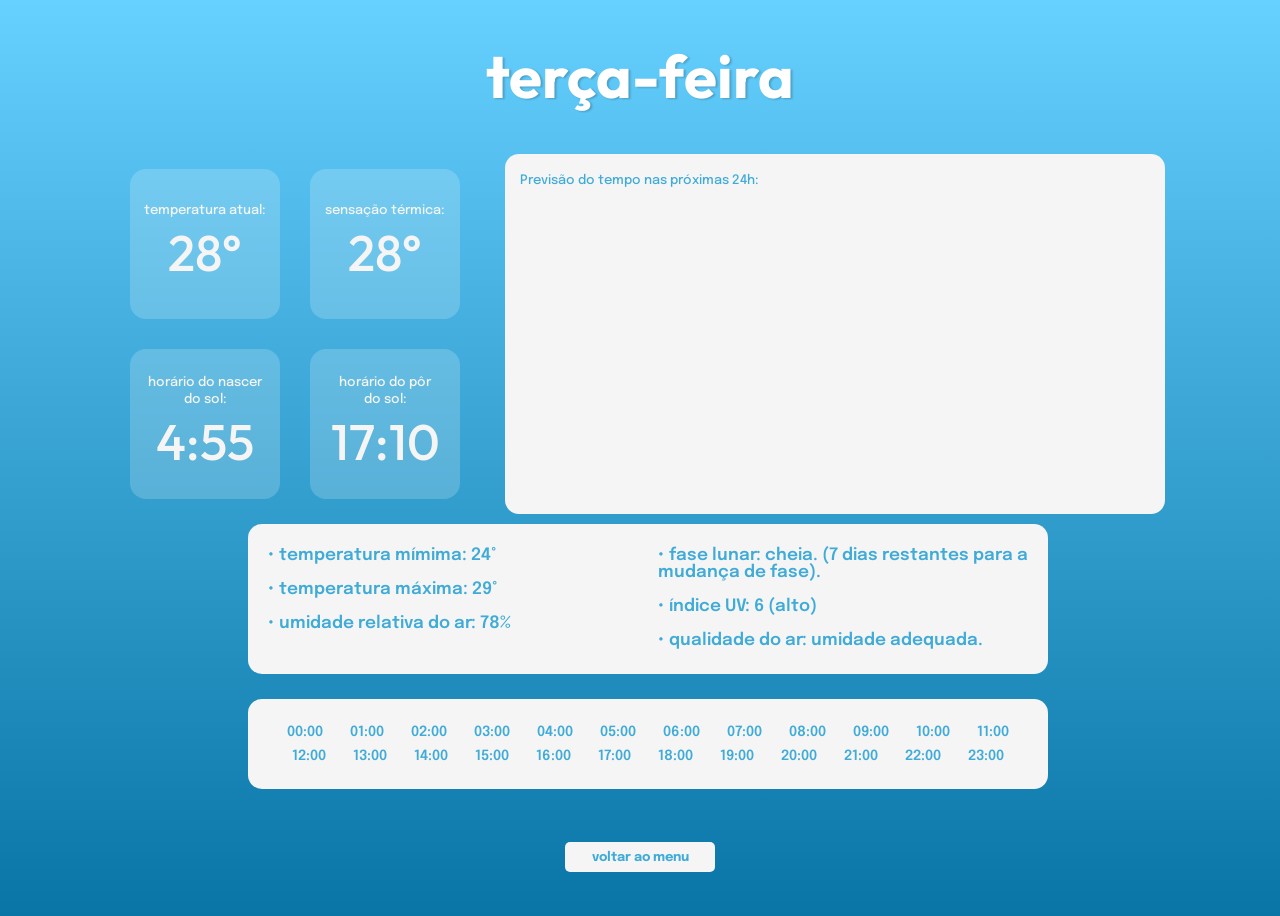
<file: pagina3.html>
<!DOCTYPE html>
<html>
<head>
    <link rel="stylesheet" href="style.css">
</head>
<body class="itens_pagina">
    <style>
            body{background: linear-gradient(#66D0FF, #0875A6);
            min-height: 100vh;
            }
        </style>

    <h1 class="titulo_paginas">
        terça-feira
    </h1>

    <section>

        <div class="alinhamento_quatro_grafico">
        
            <div class="alinhamento_quatro">

                <div class="alinhamento_dois">

                    <div class="container_temp_sensacao_nascer_e_por_do_sol">
                            <p class="texto_paginas">
                                temperatura atual:
                            </p>
                            <p class="informacoes_grandes">
                                28°
                            </p>
                    </div>

                    <div class="container_temp_sensacao_nascer_e_por_do_sol">
                            <p class="texto_paginas">
                                sensação térmica:
                            </p>
                            <p class="informacoes_grandes">
                                28°
                            </p>
                    </div>

                </div>

                <div class="alinhamento_dois">

                    <div class="container_temp_sensacao_nascer_e_por_do_sol">
                            <p class="texto_paginas">
                                horário do nascer
                            </p>
                            <p class="texto_paginas">
                                do sol:
                            </p>
                            <p class="informacoes_grandes">
                                4:55
                            </p>
                    </div>

                    <div class="container_temp_sensacao_nascer_e_por_do_sol">
                            <p class="texto_paginas">
                                horário do pôr
                            </p>
                            <p class="texto_paginas">
                                do sol:
                            </p>
                            <p class="informacoes_grandes">
                                17:10
                            </p>
                    </div>

                </div>

            </div>

            <div class="container_grafico">
                <p class="texto_container_grafico">
                    Previsão do tempo nas próximas 24h:
                </p>
            </div>
            
        </div>

    </section>

    <section>
        <div class="container_outras_infos">
            <div>
                <p class="texto_container_outras_infos">
                    • temperatura mímima: 24° <br>
                    <br>
                    • temperatura máxima: 29° <br>
                    <br>
                    • umidade relativa do ar: 78%
                </p>
            </div>

            <div>
                <p class="texto_container_outras_infos">
                    • fase lunar: cheia. (7 dias restantes para a<br>
                    mudança de fase).<br>
                    <br>
                    • índice UV: 6 (alto) <br>
                    <br>
                    • qualidade do ar: umidade adequada.
                </p>
            </div>
        </div>
    </section>

    <section>
        <div class="container_temperaturas">
            <div class="texto_container_temperatura">
                <div>
                    00:00
                </div>
                <div>
                    01:00
                </div>
                <div>
                    02:00
                </div>
                <div>
                    03:00
                </div>
                <div>
                    04:00
                </div>
                <div>
                    05:00
                </div>
                <div>
                    06:00
                </div>
                <div>
                    07:00
                </div>
                <div>
                    08:00
                </div>
                <div>
                    09:00
                </div>
                <div>
                    10:00
                </div>
                <div>
                    11:00
                </div>
            </div>
            
            <div class="texto_container_temperatura">
                <div>
                    12:00
                </div>
                <div>
                    13:00
                </div>
                <div>
                    14:00
                </div>
                <div>
                    15:00
                </div>
                <div>
                    16:00
                </div>
                <div>
                    17:00
                </div>
                <div>
                    18:00
                </div>
                <div>
                    19:00
                </div>
                <div>
                    20:00
                </div>
                <div>
                    21:00
                </div>
                <div>
                    22:00
                </div>
                <div>
                    23:00
                </div>
            </div>
        </div>
    </section>


    <a href="index.html">
        <style>
            button{
            align-self: center;
            }
        </style>
        <br>
        <button class="botao_voltar_ao_menu">
            voltar ao menu

        </button>
    </a>

</body>
</html>
</file>
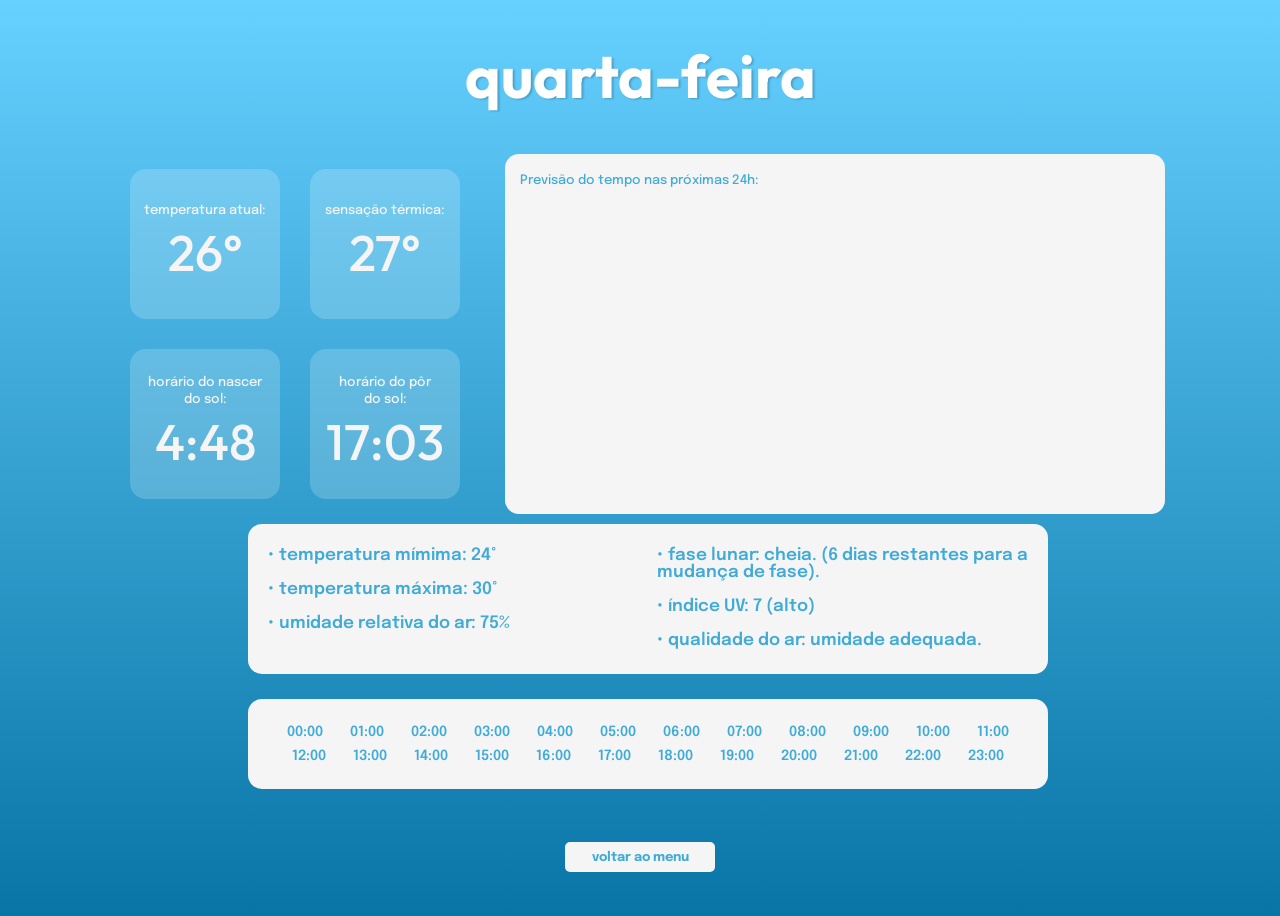
<file: pagina4.html>
<!DOCTYPE html>
<html>
<head>
    <link rel="stylesheet" href="style.css">
</head>
<body class="itens_pagina">
    <style>
            body{background: linear-gradient(#66D0FF, #0875A6);
            min-height: 100vh;
            }
        </style>

    <h1 class="titulo_paginas">
        quarta-feira
    </h1>

    <section>

        <div class="alinhamento_quatro_grafico">
        
            <div class="alinhamento_quatro">

                <div class="alinhamento_dois">

                    <div class="container_temp_sensacao_nascer_e_por_do_sol">
                            <p class="texto_paginas">
                                temperatura atual:
                            </p>
                            <p class="informacoes_grandes">
                                26°
                            </p>
                    </div>

                    <div class="container_temp_sensacao_nascer_e_por_do_sol">
                            <p class="texto_paginas">
                                sensação térmica:
                            </p>
                            <p class="informacoes_grandes">
                                27°
                            </p>
                    </div>

                </div>

                <div class="alinhamento_dois">

                    <div class="container_temp_sensacao_nascer_e_por_do_sol">
                            <p class="texto_paginas">
                                horário do nascer
                            </p>
                            <p class="texto_paginas">
                                do sol:
                            </p>
                            <p class="informacoes_grandes">
                                4:48
                            </p>
                    </div>

                    <div class="container_temp_sensacao_nascer_e_por_do_sol">
                            <p class="texto_paginas">
                                horário do pôr
                            </p>
                            <p class="texto_paginas">
                                do sol:
                            </p>
                            <p class="informacoes_grandes">
                                17:03
                            </p>
                    </div>

                </div>

            </div>

            <div class="container_grafico">
                <p class="texto_container_grafico">
                    Previsão do tempo nas próximas 24h:
                </p>
            </div>
            
        </div>

    </section>

    <section>
        <div class="container_outras_infos">
            <div>
                <p class="texto_container_outras_infos">
                    • temperatura mímima: 24° <br>
                    <br>
                    • temperatura máxima: 30° <br>
                    <br>
                    • umidade relativa do ar: 75%
                </p>
            </div>

            <div>
                <p class="texto_container_outras_infos">
                    • fase lunar: cheia. (6 dias restantes para a<br>
                    mudança de fase).<br>
                    <br>
                    • índice UV: 7 (alto) <br>
                    <br>
                    • qualidade do ar: umidade adequada.
                </p>
            </div>
        </div>
    </section>

    <section>
        <div class="container_temperaturas">
            <div class="texto_container_temperatura">
                <div>
                    00:00
                </div>
                <div>
                    01:00
                </div>
                <div>
                    02:00
                </div>
                <div>
                    03:00
                </div>
                <div>
                    04:00
                </div>
                <div>
                    05:00
                </div>
                <div>
                    06:00
                </div>
                <div>
                    07:00
                </div>
                <div>
                    08:00
                </div>
                <div>
                    09:00
                </div>
                <div>
                    10:00
                </div>
                <div>
                    11:00
                </div>
            </div>
            
            <div class="texto_container_temperatura">
                <div>
                    12:00
                </div>
                <div>
                    13:00
                </div>
                <div>
                    14:00
                </div>
                <div>
                    15:00
                </div>
                <div>
                    16:00
                </div>
                <div>
                    17:00
                </div>
                <div>
                    18:00
                </div>
                <div>
                    19:00
                </div>
                <div>
                    20:00
                </div>
                <div>
                    21:00
                </div>
                <div>
                    22:00
                </div>
                <div>
                    23:00
                </div>
            </div>
        </div>
    </section>


    <a href="index.html">
        <style>
            button{
            align-self: center;
            }
        </style>
        <br>
        <button class="botao_voltar_ao_menu">
            voltar ao menu

        </button>
    </a>

</body>
</html>
</file>
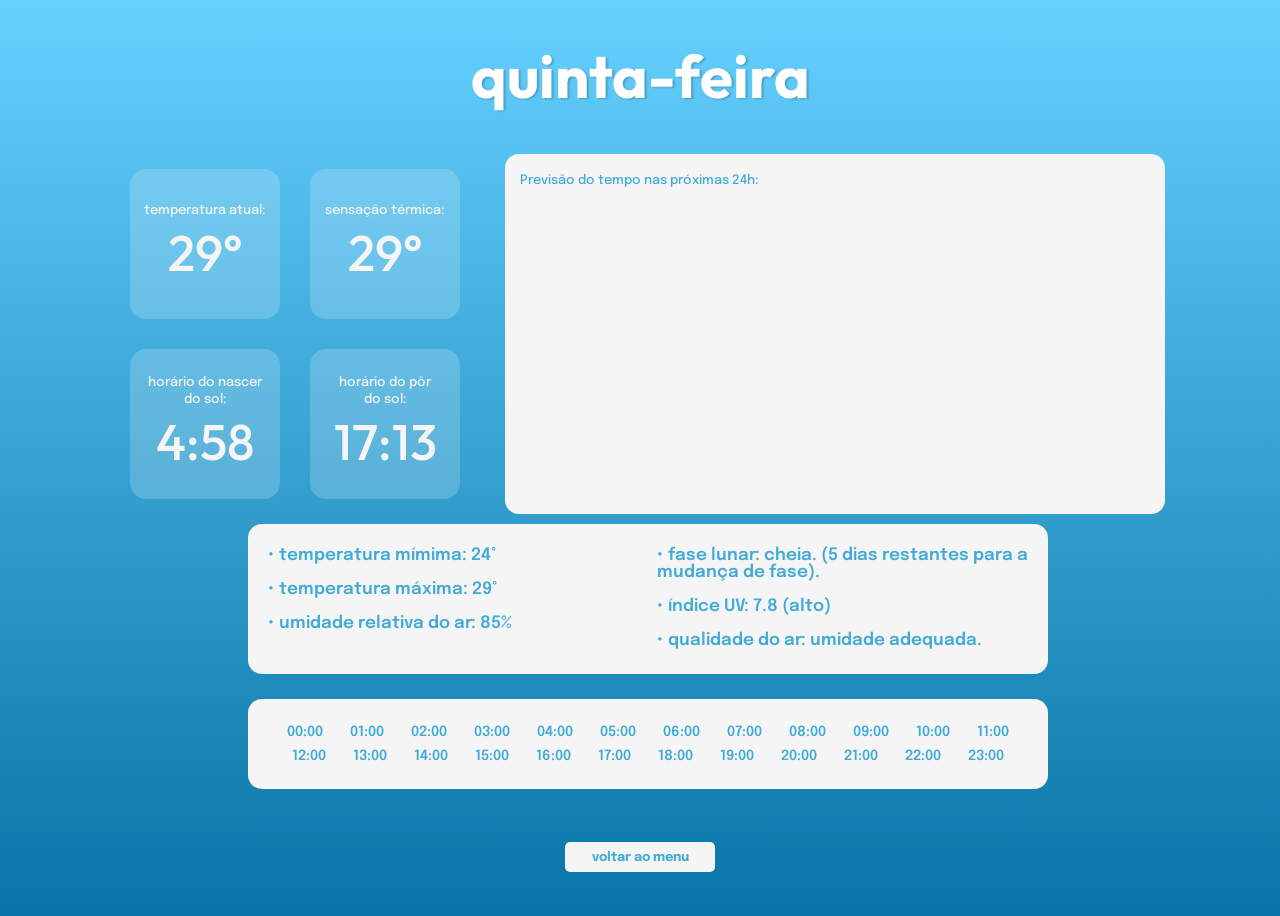
<file: pagina5.html>
<!DOCTYPE html>
<html>
<head>
    <link rel="stylesheet" href="style.css">
</head>
<body class="itens_pagina">
    <style>
            body{background: linear-gradient(#66D0FF, #0875A6);
            min-height: 100vh;
            }
        </style>

    <h1 class="titulo_paginas">
        quinta-feira
    </h1>

    <section>

        <div class="alinhamento_quatro_grafico">
        
            <div class="alinhamento_quatro">

                <div class="alinhamento_dois">

                    <div class="container_temp_sensacao_nascer_e_por_do_sol">
                            <p class="texto_paginas">
                                temperatura atual:
                            </p>
                            <p class="informacoes_grandes">
                                29°
                            </p>
                    </div>

                    <div class="container_temp_sensacao_nascer_e_por_do_sol">
                            <p class="texto_paginas">
                                sensação térmica:
                            </p>
                            <p class="informacoes_grandes">
                                29°
                            </p>
                    </div>

                </div>

                <div class="alinhamento_dois">

                    <div class="container_temp_sensacao_nascer_e_por_do_sol">
                            <p class="texto_paginas">
                                horário do nascer
                            </p>
                            <p class="texto_paginas">
                                do sol:
                            </p>
                            <p class="informacoes_grandes">
                                4:58
                            </p>
                    </div>

                    <div class="container_temp_sensacao_nascer_e_por_do_sol">
                            <p class="texto_paginas">
                                horário do pôr
                            </p>
                            <p class="texto_paginas">
                                do sol:
                            </p>
                            <p class="informacoes_grandes">
                                17:13
                            </p>
                    </div>

                </div>

            </div>

            <div class="container_grafico">
                <p class="texto_container_grafico">
                    Previsão do tempo nas próximas 24h:
                </p>
            </div>
            
        </div>

    </section>

    <section>
        <div class="container_outras_infos">
            <div>
                <p class="texto_container_outras_infos">
                    • temperatura mímima: 24° <br>
                    <br>
                    • temperatura máxima: 29° <br>
                    <br>
                    • umidade relativa do ar: 85%
                </p>
            </div>

            <div>
                <p class="texto_container_outras_infos">
                    • fase lunar: cheia. (5 dias restantes para a<br>
                    mudança de fase).<br>
                    <br>
                    • índice UV: 7.8 (alto) <br>
                    <br>
                    • qualidade do ar: umidade adequada.
                </p>
            </div>
        </div>
    </section>

    <section>
        <div class="container_temperaturas">
            <div class="texto_container_temperatura">
                <div>
                    00:00
                </div>
                <div>
                    01:00
                </div>
                <div>
                    02:00
                </div>
                <div>
                    03:00
                </div>
                <div>
                    04:00
                </div>
                <div>
                    05:00
                </div>
                <div>
                    06:00
                </div>
                <div>
                    07:00
                </div>
                <div>
                    08:00
                </div>
                <div>
                    09:00
                </div>
                <div>
                    10:00
                </div>
                <div>
                    11:00
                </div>
            </div>
            
            <div class="texto_container_temperatura">
                <div>
                    12:00
                </div>
                <div>
                    13:00
                </div>
                <div>
                    14:00
                </div>
                <div>
                    15:00
                </div>
                <div>
                    16:00
                </div>
                <div>
                    17:00
                </div>
                <div>
                    18:00
                </div>
                <div>
                    19:00
                </div>
                <div>
                    20:00
                </div>
                <div>
                    21:00
                </div>
                <div>
                    22:00
                </div>
                <div>
                    23:00
                </div>
            </div>
        </div>
    </section>


    <a href="index.html">
        <style>
            button{
            align-self: center;
            }
        </style>
        <br>
        <button class="botao_voltar_ao_menu">
            voltar ao menu

        </button>
    </a>

</body>
</html>
</file>
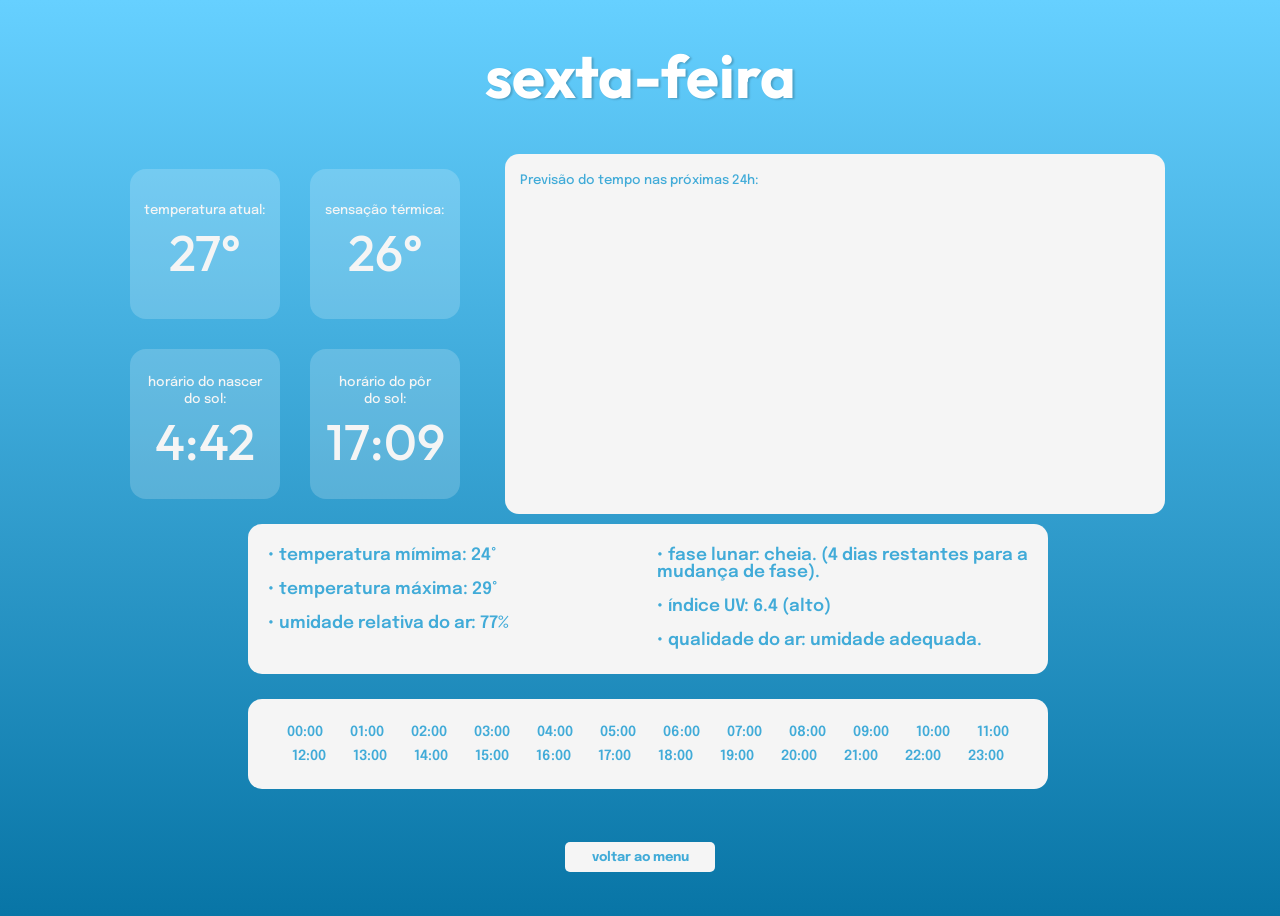
<file: pagina6.html>
<!DOCTYPE html>
<html>
<head>
    <link rel="stylesheet" href="style.css">
</head>
<body class="itens_pagina">
    <style>
            body{background: linear-gradient(#66D0FF, #0875A6);
            min-height: 100vh;
            }
        </style>

    <h1 class="titulo_paginas">
        sexta-feira
    </h1>

    <section>

        <div class="alinhamento_quatro_grafico">
        
            <div class="alinhamento_quatro">

                <div class="alinhamento_dois">

                    <div class="container_temp_sensacao_nascer_e_por_do_sol">
                            <p class="texto_paginas">
                                temperatura atual:
                            </p>
                            <p class="informacoes_grandes">
                                27°
                            </p>
                    </div>

                    <div class="container_temp_sensacao_nascer_e_por_do_sol">
                            <p class="texto_paginas">
                                sensação térmica:
                            </p>
                            <p class="informacoes_grandes">
                                26°
                            </p>
                    </div>

                </div>

                <div class="alinhamento_dois">

                    <div class="container_temp_sensacao_nascer_e_por_do_sol">
                            <p class="texto_paginas">
                                horário do nascer
                            </p>
                            <p class="texto_paginas">
                                do sol:
                            </p>
                            <p class="informacoes_grandes">
                                4:42
                            </p>
                    </div>

                    <div class="container_temp_sensacao_nascer_e_por_do_sol">
                            <p class="texto_paginas">
                                horário do pôr
                            </p>
                            <p class="texto_paginas">
                                do sol:
                            </p>
                            <p class="informacoes_grandes">
                                17:09
                            </p>
                    </div>

                </div>

            </div>

            <div class="container_grafico">
                <p class="texto_container_grafico">
                    Previsão do tempo nas próximas 24h:
                </p>
            </div>
            
        </div>

    </section>

    <section>
        <div class="container_outras_infos">
            <div>
                <p class="texto_container_outras_infos">
                    • temperatura mímima: 24° <br>
                    <br>
                    • temperatura máxima: 29° <br>
                    <br>
                    • umidade relativa do ar: 77%
                </p>
            </div>

            <div>
                <p class="texto_container_outras_infos">
                    • fase lunar: cheia. (4 dias restantes para a<br>
                    mudança de fase).<br>
                    <br>
                    • índice UV: 6.4 (alto) <br>
                    <br>
                    • qualidade do ar: umidade adequada.
                </p>
            </div>
        </div>
    </section>

    <section>
        <div class="container_temperaturas">
            <div class="texto_container_temperatura">
                <div>
                    00:00
                </div>
                <div>
                    01:00
                </div>
                <div>
                    02:00
                </div>
                <div>
                    03:00
                </div>
                <div>
                    04:00
                </div>
                <div>
                    05:00
                </div>
                <div>
                    06:00
                </div>
                <div>
                    07:00
                </div>
                <div>
                    08:00
                </div>
                <div>
                    09:00
                </div>
                <div>
                    10:00
                </div>
                <div>
                    11:00
                </div>
            </div>
            
            <div class="texto_container_temperatura">
                <div>
                    12:00
                </div>
                <div>
                    13:00
                </div>
                <div>
                    14:00
                </div>
                <div>
                    15:00
                </div>
                <div>
                    16:00
                </div>
                <div>
                    17:00
                </div>
                <div>
                    18:00
                </div>
                <div>
                    19:00
                </div>
                <div>
                    20:00
                </div>
                <div>
                    21:00
                </div>
                <div>
                    22:00
                </div>
                <div>
                    23:00
                </div>
            </div>
        </div>
    </section>


    <a href="index.html">
        <style>
            button{
            align-self: center;
            }
        </style>
        <br>
        <button class="botao_voltar_ao_menu">
            voltar ao menu

        </button>
    </a>

</body>
</html>
</file>
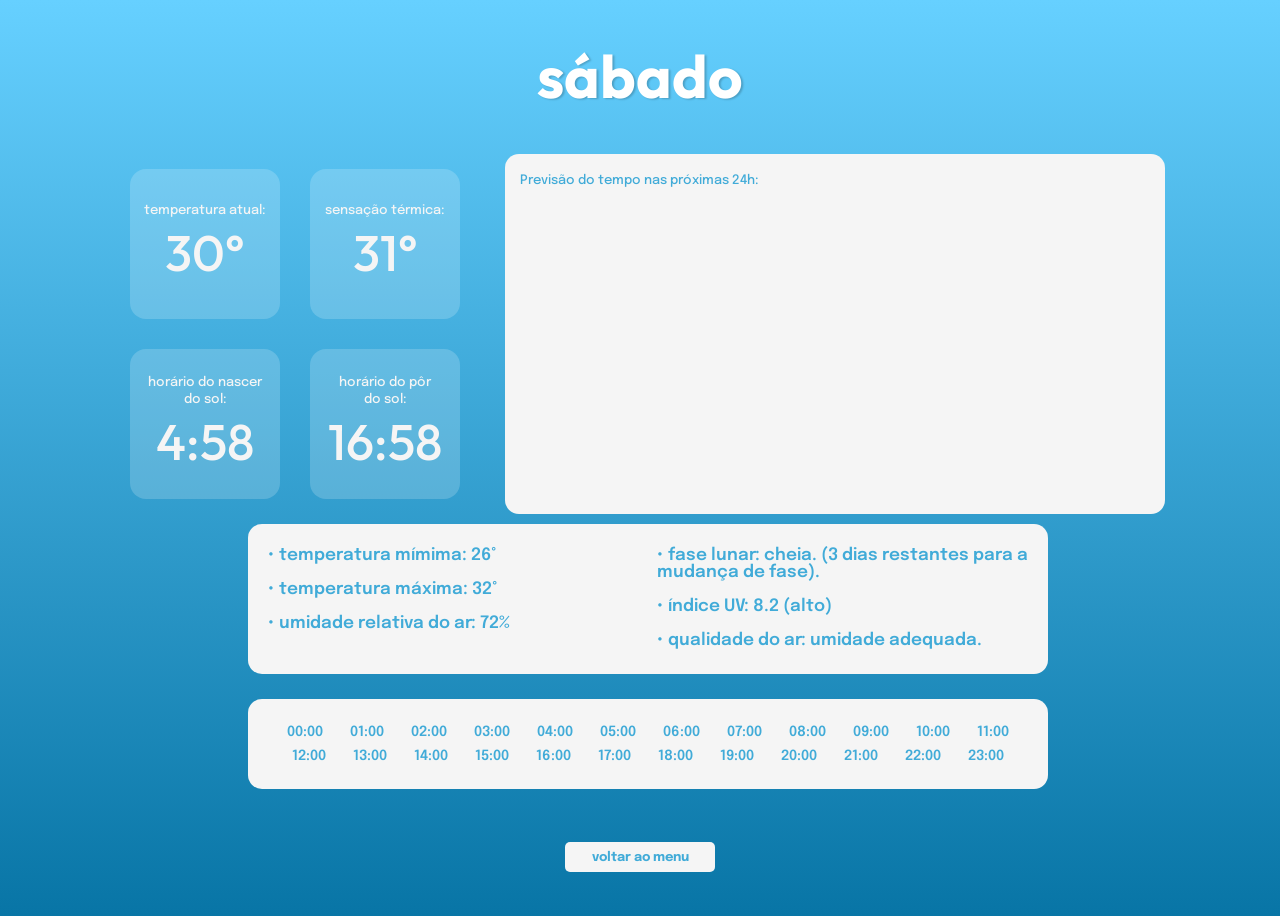
<file: pagina7.html>
<!DOCTYPE html>
<html>
<head>
    <link rel="stylesheet" href="style.css">
</head>
<body class="itens_pagina">
    <style>
            body{background: linear-gradient(#66D0FF, #0875A6);
            min-height: 100vh;
            }
        </style>

    <h1 class="titulo_paginas">
        sábado
    </h1>

    <section>

        <div class="alinhamento_quatro_grafico">
        
            <div class="alinhamento_quatro">

                <div class="alinhamento_dois">

                    <div class="container_temp_sensacao_nascer_e_por_do_sol">
                            <p class="texto_paginas">
                                temperatura atual:
                            </p>
                            <p class="informacoes_grandes">
                                30°
                            </p>
                    </div>

                    <div class="container_temp_sensacao_nascer_e_por_do_sol">
                            <p class="texto_paginas">
                                sensação térmica:
                            </p>
                            <p class="informacoes_grandes">
                                31°
                            </p>
                    </div>

                </div>

                <div class="alinhamento_dois">

                    <div class="container_temp_sensacao_nascer_e_por_do_sol">
                            <p class="texto_paginas">
                                horário do nascer
                            </p>
                            <p class="texto_paginas">
                                do sol:
                            </p>
                            <p class="informacoes_grandes">
                                4:58
                            </p>
                    </div>

                    <div class="container_temp_sensacao_nascer_e_por_do_sol">
                            <p class="texto_paginas">
                                horário do pôr
                            </p>
                            <p class="texto_paginas">
                                do sol:
                            </p>
                            <p class="informacoes_grandes">
                                16:58
                            </p>
                    </div>

                </div>

            </div>

            <div class="container_grafico">
                <p class="texto_container_grafico">
                    Previsão do tempo nas próximas 24h:
                </p>
            </div>
            
        </div>

    </section>

    <section>
        <div class="container_outras_infos">
            <div>
                <p class="texto_container_outras_infos">
                    • temperatura mímima: 26° <br>
                    <br>
                    • temperatura máxima: 32° <br>
                    <br>
                    • umidade relativa do ar: 72%
                </p>
            </div>

            <div>
                <p class="texto_container_outras_infos">
                    • fase lunar: cheia. (3 dias restantes para a<br>
                    mudança de fase).<br>
                    <br>
                    • índice UV: 8.2 (alto) <br>
                    <br>
                    • qualidade do ar: umidade adequada.
                </p>
            </div>
        </div>
    </section>

    <section>
        <div class="container_temperaturas">
            <div class="texto_container_temperatura">
                <div>
                    00:00
                </div>
                <div>
                    01:00
                </div>
                <div>
                    02:00
                </div>
                <div>
                    03:00
                </div>
                <div>
                    04:00
                </div>
                <div>
                    05:00
                </div>
                <div>
                    06:00
                </div>
                <div>
                    07:00
                </div>
                <div>
                    08:00
                </div>
                <div>
                    09:00
                </div>
                <div>
                    10:00
                </div>
                <div>
                    11:00
                </div>
            </div>
            
            <div class="texto_container_temperatura">
                <div>
                    12:00
                </div>
                <div>
                    13:00
                </div>
                <div>
                    14:00
                </div>
                <div>
                    15:00
                </div>
                <div>
                    16:00
                </div>
                <div>
                    17:00
                </div>
                <div>
                    18:00
                </div>
                <div>
                    19:00
                </div>
                <div>
                    20:00
                </div>
                <div>
                    21:00
                </div>
                <div>
                    22:00
                </div>
                <div>
                    23:00
                </div>
            </div>
        </div>
    </section>


    <a href="index.html">
        <style>
            button{
            align-self: center;
            }
        </style>
        <br>
        <button class="botao_voltar_ao_menu">
            voltar ao menu

        </button>
    </a>

</body>
</html>
</file>
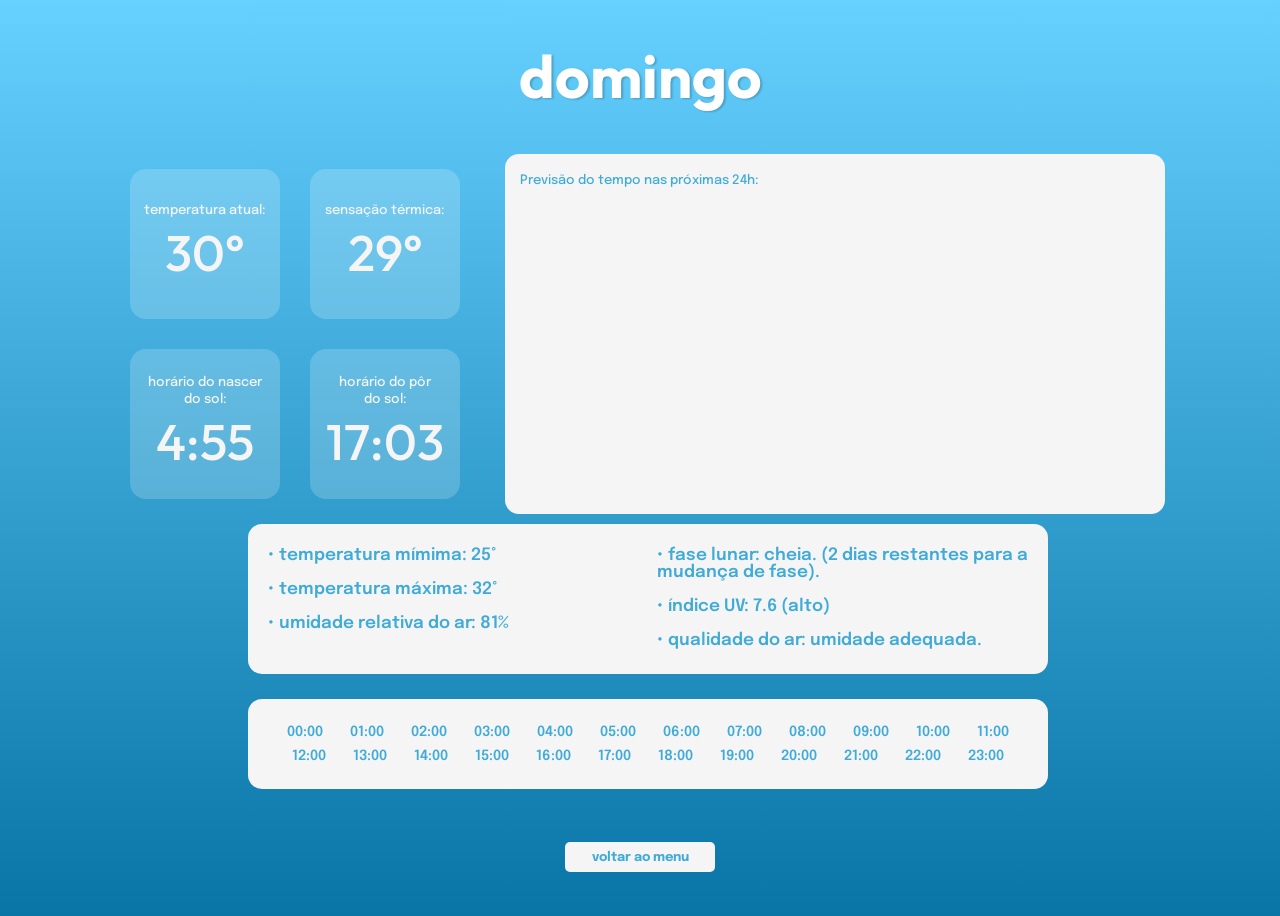
<file: pagina8.html>
<!DOCTYPE html>
<html>
<head>
    <link rel="stylesheet" href="style.css">
</head>
<body class="itens_pagina">
    <style>
            body{background: linear-gradient(#66D0FF, #0875A6);
            min-height: 100vh;
            }
        </style>

    <h1 class="titulo_paginas">
        domingo
    </h1>

    <section>

        <div class="alinhamento_quatro_grafico">
        
            <div class="alinhamento_quatro">

                <div class="alinhamento_dois">

                    <div class="container_temp_sensacao_nascer_e_por_do_sol">
                            <p class="texto_paginas">
                                temperatura atual:
                            </p>
                            <p class="informacoes_grandes">
                                30°
                            </p>
                    </div>

                    <div class="container_temp_sensacao_nascer_e_por_do_sol">
                            <p class="texto_paginas">
                                sensação térmica:
                            </p>
                            <p class="informacoes_grandes">
                                29°
                            </p>
                    </div>

                </div>

                <div class="alinhamento_dois">

                    <div class="container_temp_sensacao_nascer_e_por_do_sol">
                            <p class="texto_paginas">
                                horário do nascer
                            </p>
                            <p class="texto_paginas">
                                do sol:
                            </p>
                            <p class="informacoes_grandes">
                                4:55
                            </p>
                    </div>

                    <div class="container_temp_sensacao_nascer_e_por_do_sol">
                            <p class="texto_paginas">
                                horário do pôr
                            </p>
                            <p class="texto_paginas">
                                do sol:
                            </p>
                            <p class="informacoes_grandes">
                                17:03
                            </p>
                    </div>

                </div>

            </div>

            <div class="container_grafico">
                <p class="texto_container_grafico">
                    Previsão do tempo nas próximas 24h:
                </p>
            </div>
            
        </div>

    </section>

    <section>
        <div class="container_outras_infos">
            <div>
                <p class="texto_container_outras_infos">
                    • temperatura mímima: 25° <br>
                    <br>
                    • temperatura máxima: 32° <br>
                    <br>
                    • umidade relativa do ar: 81%
                </p>
            </div>

            <div>
                <p class="texto_container_outras_infos">
                    • fase lunar: cheia. (2 dias restantes para a<br>
                    mudança de fase).<br>
                    <br>
                    • índice UV: 7.6 (alto) <br>
                    <br>
                    • qualidade do ar: umidade adequada.
                </p>
            </div>
        </div>
    </section>

    <section>
        <div class="container_temperaturas">
            <div class="texto_container_temperatura">
                <div>
                    00:00
                </div>
                <div>
                    01:00
                </div>
                <div>
                    02:00
                </div>
                <div>
                    03:00
                </div>
                <div>
                    04:00
                </div>
                <div>
                    05:00
                </div>
                <div>
                    06:00
                </div>
                <div>
                    07:00
                </div>
                <div>
                    08:00
                </div>
                <div>
                    09:00
                </div>
                <div>
                    10:00
                </div>
                <div>
                    11:00
                </div>
            </div>
            
            <div class="texto_container_temperatura">
                <div>
                    12:00
                </div>
                <div>
                    13:00
                </div>
                <div>
                    14:00
                </div>
                <div>
                    15:00
                </div>
                <div>
                    16:00
                </div>
                <div>
                    17:00
                </div>
                <div>
                    18:00
                </div>
                <div>
                    19:00
                </div>
                <div>
                    20:00
                </div>
                <div>
                    21:00
                </div>
                <div>
                    22:00
                </div>
                <div>
                    23:00
                </div>
            </div>
        </div>
    </section>


    <a href="index.html">
        <style>
            button{
            align-self: center;
            }
        </style>
        <br>
        <button class="botao_voltar_ao_menu">
            voltar ao menu

        </button>
    </a>

</body>
</html>
</file>
<file: style.css>
@font-face {
    font-family: 'Epilogue';
    src: url('fonte/Epilogue-VariableFont_wght.ttf') format('truetype');
    font-weight: 100 900; 
    font-style: normal;
}

@font-face {
    font-family: 'Outfit';
    src: url('fonte/Outfit-VariableFont_wght.ttf') format('truetype');
    font-weight: 100 900; 
    font-style: normal;
}

a {
    text-decoration: none;
    color: inherit;       
}

.titulo {
    text-align: center;
    color: white;
    font-family: 'Outfit', sans-serif;
    font-weight: 700;
    height: 8%;
    font-size: 80px;
    text-shadow: 2px 1px 2px rgba(0,0,0,0.2);
}

.apresentacao {
    display: flex;
    flex-direction: column;
    align-items: center;
}

.organizacao_botoes {
    display: flex;
    flex-direction: row; 
    justify-content: center; 
    gap: 40px;
    margin: 25px;
}

.personalizacao_botoes {
    background-color: rgba(255, 255, 255, 0.125);
    color: whitesmoke;
    border: none;
    box-shadow: 0 0 4px 2px rgba(245, 245, 245, 0.159);
    font-family: 'Epilogue', sans-serif;
    font-weight: 700; 
    font-size: 15px;
    width: 150px;
    height: 150px;
    border-radius: 7px;
    cursor: pointer;
}

.botao_voltar_ao_menu {
    background-color: whitesmoke;
    color: #41abd8;
    border: none;
    font-family: 'Epilogue', sans-serif;
    font-weight: 700; 
    font-size: 13px;
    width: 150px;
    height: 30px;
    border-radius: 5px;
    cursor: pointer;
    margin-top: 10px;

    animation: botao_menu_subindo;
    animation-duration: 1s;
}

.titulo_paginas{
    text-align: center;
    color: white;
    font-family: 'Outfit', sans-serif;
    font-weight: 700;
    height: 8%;
    margin-top: 30px;
    font-size: 60px;
    text-shadow: 2px 1px 2px rgba(0,0,0,0.2);

    animation: entradaTitulo;
    animation-duration: 1s;
}

.itens_pagina {
    display: flex;
    flex-direction: column;
    align-items: center;
}

.texto_paginas{
    text-align: center;
    font-family: "Epilogue", sans-serif;
    color: whitesmoke;
    font-weight: 500;
    font-size: 13px;
    margin: 0px;

}

.container_temp_sensacao_nascer_e_por_do_sol {
    width: 150px;
    height: 150px;
    margin: 15px;
    border-radius: 16px;
    background-color: rgba(255, 255, 255, 0.184);
    display: flex;
    flex-direction: column;
    justify-content: center; 
    align-items: center;   
    gap: 4px;

    animation: fade_in;
    animation-duration: 1s;
}

.informacoes_grandes{
    font-family: "Outfit", sans-serif;
    color: whitesmoke;
    font-weight: 500;
    font-size: 50px;
    margin: 0;
}

.alinhamento_dois{
    display: flex;
    flex-direction: row; 
    justify-content: center; 
}

.alinhamento_quatro{
    display: flex;
    flex-direction: column;
}

.container_grafico{
    display: flex;
    background-color: whitesmoke;
    justify-content: left;
    flex-direction: column;
    border-radius: 14px;
    height: 360px;
    width: 660px;
    align-items: flex-start;

    animation: popContainers;
    animation-duration: 1s;
}

.texto_container_grafico{
    color: #41abd8;
    margin-left: 15px;
    margin-top: 20px;
    font-family: 'Epilogue', sans-serif;
    font-weight: 500;
    font-size: 13px;
}

.alinhamento_quatro_grafico{
    display: flex;
    grid-template-rows: 1fp 2fp;
    align-items: center;
    gap: 30px;
}

.container_outras_infos{
    background-color: rgb(245, 245, 245);
    display: flex;
    border-radius: 14px;
    width: 800px;
    height: 150px;
    align-items: flex-start;
    justify-content:space-between ;
    margin-top: 10px;
    margin-left: 15px;

    animation: popContainers;
    animation-duration: 1s;
}

.texto_container_outras_infos{
    color: #41abd8;
    margin: 20px;
    margin-top: 23px;
    font-family: 'Epilogue', sans-serif;
    font-weight: 600;
    font-size: 17px;
}

.container_temperaturas{
    display: flex;
    background-color: whitesmoke;
    margin: 25px;
    align-items: center;
    height: 90px;
    width: 800px;
    margin-left: 40px;
    gap: 10px;
    border-radius: 14px;
    justify-content: center;
    flex-direction: column;

    animation: popContainers;
    animation-duration: 1s;
}

.texto_container_temperatura{
    color: #41abd8;
    font-family: 'Epilogue', sans-serif;
    font-weight: 600;
    font-size: 14px;
    align-items: center;
    display: flex;
    flex-direction: row;
    gap: 27px;
}

.nuvens-container {
  position: fixed;
  bottom: 0;         
  left: 0;
  width: 100%;
  height: 300px;     
  overflow: hidden;
  z-index: -1;       
  pointer-events: none;
}

.nuvem {
  position: absolute;
  bottom: 20px;
  width: 180px;  
  opacity: 0.4;
  filter: blur(9px);
}

@keyframes moverDireita {
  0% {
    transform: translateX(-300px); 
}
  100% {
    transform: translateX(100vw);
}
}

.n1 {
  bottom: 10px;
  animation: moverDireita 30s linear infinite;
}

.n2 {
  bottom: 60px;
  animation: moverDireita 70s linear infinite;
  animation-delay: -10s;
  transform: scale(0.8);
}

.n3 {
  bottom: -20px;
  animation: moverDireita 45s linear infinite;
  animation-delay: -25s;
  opacity: 0.4;
}

@keyframes entradaTitulo{
    0% {
        transform: translateY(-100px);
        opacity: 0%;
    }
    100%{
        transform: translateY(0px);
        opacity: 100%;
    }
}

@keyframes popContainers{
    0%{
        scale: 70%;
    }
    100%{
        scale: 100%;
    }
}

@keyframes botao_menu_subindo{
    0%{
        transform: translateY(100px)
    }
    100%{
        transform: translateY(0px);
    }
}

@keyframes fade_in{
    0%{
        opacity: 0%;
        scale: 80%;
    }
    100%{
        opacity: 100%;
        scale: 100%;
    }
}

.grafico{
  display: flexbox;
}
</file>
